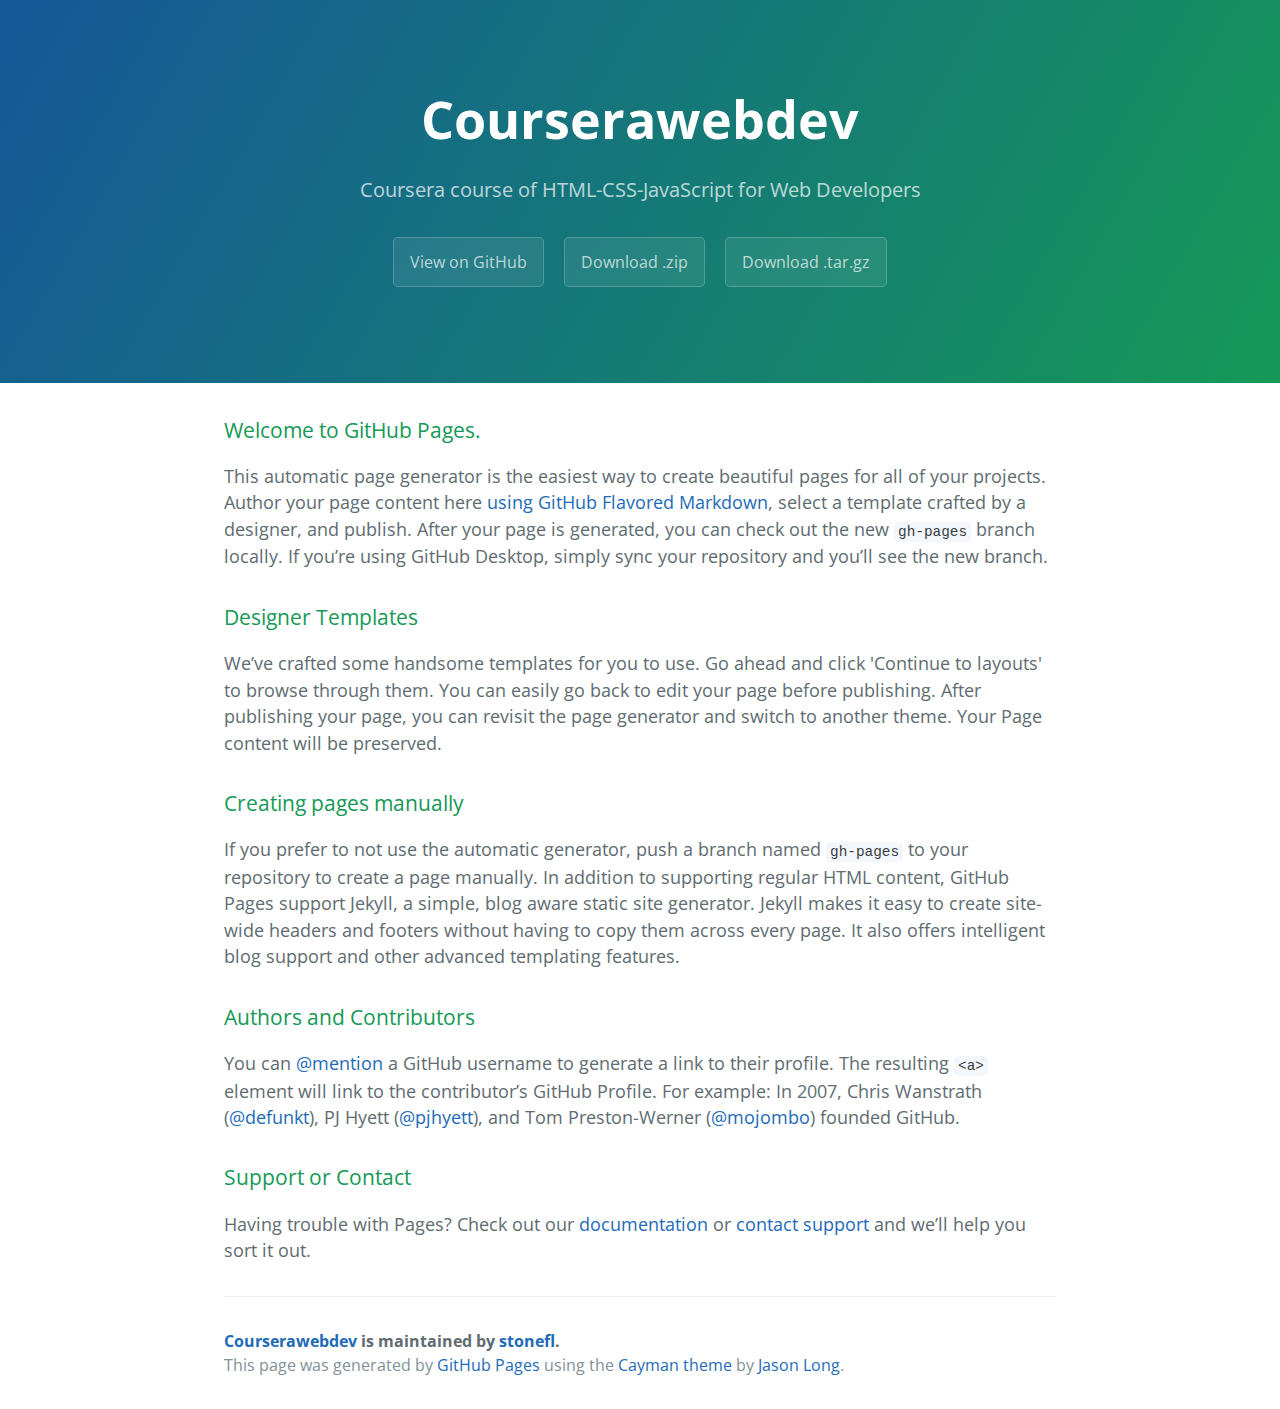
<file: index.html>
<!DOCTYPE html>
<html lang="en-us">
  <head>
    <meta charset="UTF-8">
    <title>Courserawebdev by stonefl</title>
    <meta name="viewport" content="width=device-width, initial-scale=1">
    <link rel="stylesheet" type="text/css" href="stylesheets/normalize.css" media="screen">
    <link href='https://fonts.googleapis.com/css?family=Open+Sans:400,700' rel='stylesheet' type='text/css'>
    <link rel="stylesheet" type="text/css" href="stylesheets/stylesheet.css" media="screen">
    <link rel="stylesheet" type="text/css" href="stylesheets/github-light.css" media="screen">
  </head>
  <body>
    <section class="page-header">
      <h1 class="project-name">Courserawebdev</h1>
      <h2 class="project-tagline">Coursera course of HTML-CSS-JavaScript for Web Developers</h2>
      <a href="https://github.com/stonefl/CourseraWebDev" class="btn">View on GitHub</a>
      <a href="https://github.com/stonefl/CourseraWebDev/zipball/master" class="btn">Download .zip</a>
      <a href="https://github.com/stonefl/CourseraWebDev/tarball/master" class="btn">Download .tar.gz</a>
    </section>

    <section class="main-content">
      <h3>
<a id="welcome-to-github-pages" class="anchor" href="#welcome-to-github-pages" aria-hidden="true"><span aria-hidden="true" class="octicon octicon-link"></span></a>Welcome to GitHub Pages.</h3>

<p>This automatic page generator is the easiest way to create beautiful pages for all of your projects. Author your page content here <a href="https://guides.github.com/features/mastering-markdown/">using GitHub Flavored Markdown</a>, select a template crafted by a designer, and publish. After your page is generated, you can check out the new <code>gh-pages</code> branch locally. If you’re using GitHub Desktop, simply sync your repository and you’ll see the new branch.</p>

<h3>
<a id="designer-templates" class="anchor" href="#designer-templates" aria-hidden="true"><span aria-hidden="true" class="octicon octicon-link"></span></a>Designer Templates</h3>

<p>We’ve crafted some handsome templates for you to use. Go ahead and click 'Continue to layouts' to browse through them. You can easily go back to edit your page before publishing. After publishing your page, you can revisit the page generator and switch to another theme. Your Page content will be preserved.</p>

<h3>
<a id="creating-pages-manually" class="anchor" href="#creating-pages-manually" aria-hidden="true"><span aria-hidden="true" class="octicon octicon-link"></span></a>Creating pages manually</h3>

<p>If you prefer to not use the automatic generator, push a branch named <code>gh-pages</code> to your repository to create a page manually. In addition to supporting regular HTML content, GitHub Pages support Jekyll, a simple, blog aware static site generator. Jekyll makes it easy to create site-wide headers and footers without having to copy them across every page. It also offers intelligent blog support and other advanced templating features.</p>

<h3>
<a id="authors-and-contributors" class="anchor" href="#authors-and-contributors" aria-hidden="true"><span aria-hidden="true" class="octicon octicon-link"></span></a>Authors and Contributors</h3>

<p>You can <a href="https://help.github.com/articles/basic-writing-and-formatting-syntax/#mentioning-users-and-teams" class="user-mention">@mention</a> a GitHub username to generate a link to their profile. The resulting <code>&lt;a&gt;</code> element will link to the contributor’s GitHub Profile. For example: In 2007, Chris Wanstrath (<a href="https://github.com/defunkt" class="user-mention">@defunkt</a>), PJ Hyett (<a href="https://github.com/pjhyett" class="user-mention">@pjhyett</a>), and Tom Preston-Werner (<a href="https://github.com/mojombo" class="user-mention">@mojombo</a>) founded GitHub.</p>

<h3>
<a id="support-or-contact" class="anchor" href="#support-or-contact" aria-hidden="true"><span aria-hidden="true" class="octicon octicon-link"></span></a>Support or Contact</h3>

<p>Having trouble with Pages? Check out our <a href="https://help.github.com/pages">documentation</a> or <a href="https://github.com/contact">contact support</a> and we’ll help you sort it out.</p>

      <footer class="site-footer">
        <span class="site-footer-owner"><a href="https://github.com/stonefl/CourseraWebDev">Courserawebdev</a> is maintained by <a href="https://github.com/stonefl">stonefl</a>.</span>

        <span class="site-footer-credits">This page was generated by <a href="https://pages.github.com">GitHub Pages</a> using the <a href="https://github.com/jasonlong/cayman-theme">Cayman theme</a> by <a href="https://twitter.com/jasonlong">Jason Long</a>.</span>
      </footer>

    </section>

  
  </body>
</html>
</file>
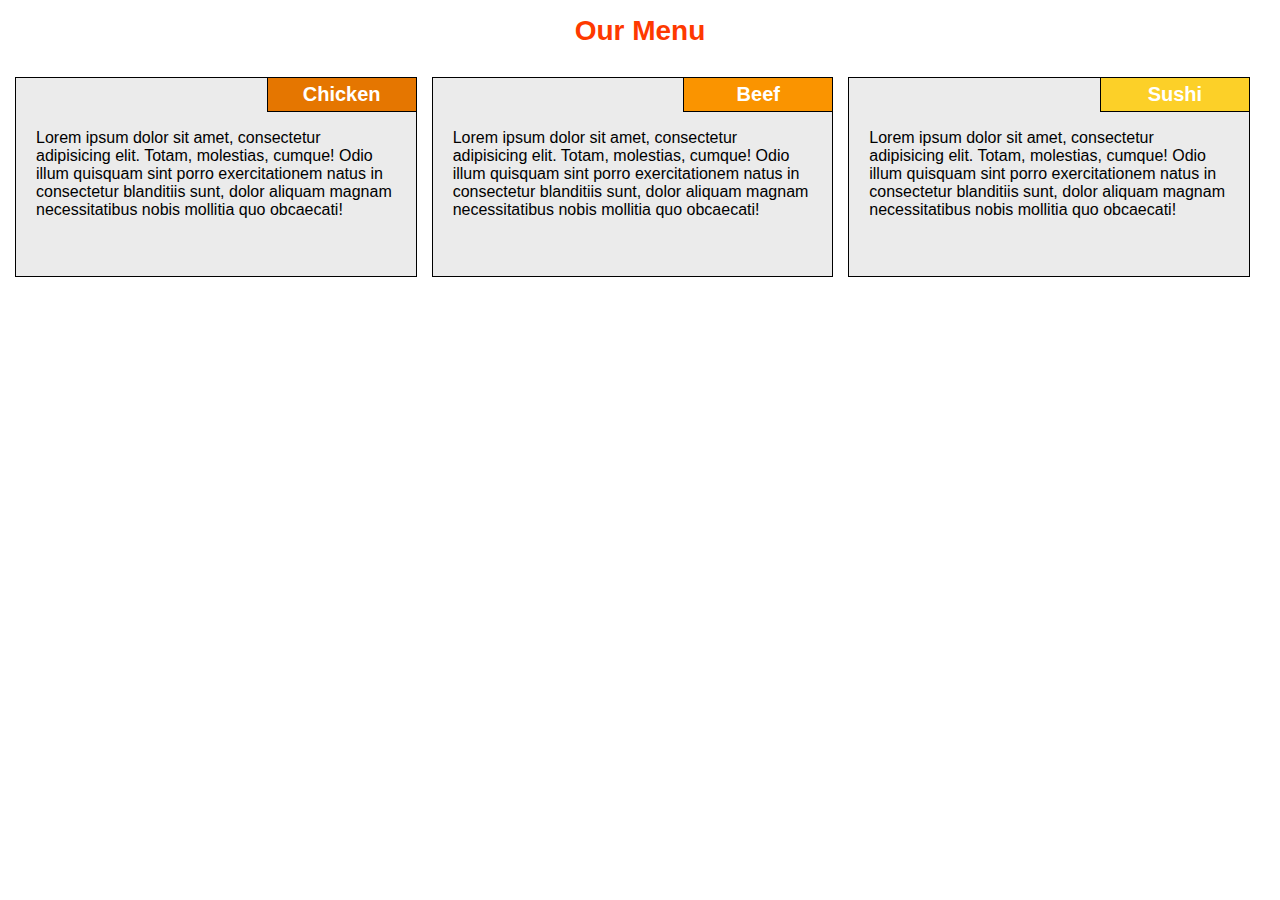
<file: module2-solution/index.html>
<!doctype html>
<html lang="en">
    <head>
        <title>module2-solution</title>
        <meta charset="utf-8">
        <meta name="viewport" content="width=device-width, initial-scale=1">
        <link rel="stylesheet" type="text/css" href="css/style.css">
    </head>
    
    <body>
           
            <h1>Our Menu</h1>
            <div class="row">
            <div class="col-lg-4 col-md-6">
               <div class="section">
                <h2 class="chicken">Chicken</h2>
                <p>Lorem ipsum dolor sit amet, consectetur adipisicing elit. Totam, molestias, cumque! Odio illum quisquam sint porro exercitationem natus in consectetur blanditiis sunt, dolor aliquam magnam necessitatibus nobis mollitia quo obcaecati!</p>
                </div>
            </div>
            <div class="col-lg-4 col-md-6">
               <div class="section">
                <h2 class="beef">Beef</h2>
                <p>Lorem ipsum dolor sit amet, consectetur adipisicing elit. Totam, molestias, cumque! Odio illum quisquam sint porro exercitationem natus in consectetur blanditiis sunt, dolor aliquam magnam necessitatibus nobis mollitia quo obcaecati!</p>
                </div>
            </div>
            <div class="col-lg-4 col-md-12">
                <div class="section">
                <h2 class="sushi">Sushi</h2>
                <p>Lorem ipsum dolor sit amet, consectetur adipisicing elit. Totam, molestias, cumque! Odio illum quisquam sint porro exercitationem natus in consectetur blanditiis sunt, dolor aliquam magnam necessitatibus nobis mollitia quo obcaecati!</p>
                </div>
            </div>
            </div>
    </body>
    
</html>
</file>
<file: stylesheets/stylesheet.css>
* {
  box-sizing: border-box; }

body {
  padding: 0;
  margin: 0;
  font-family: "Open Sans", "Helvetica Neue", Helvetica, Arial, sans-serif;
  font-size: 16px;
  line-height: 1.5;
  color: #606c71; }

a {
  color: #1e6bb8;
  text-decoration: none; }
  a:hover {
    text-decoration: underline; }

.btn {
  display: inline-block;
  margin-bottom: 1rem;
  color: rgba(255, 255, 255, 0.7);
  background-color: rgba(255, 255, 255, 0.08);
  border-color: rgba(255, 255, 255, 0.2);
  border-style: solid;
  border-width: 1px;
  border-radius: 0.3rem;
  transition: color 0.2s, background-color 0.2s, border-color 0.2s; }
  .btn + .btn {
    margin-left: 1rem; }

.btn:hover {
  color: rgba(255, 255, 255, 0.8);
  text-decoration: none;
  background-color: rgba(255, 255, 255, 0.2);
  border-color: rgba(255, 255, 255, 0.3); }

@media screen and (min-width: 64em) {
  .btn {
    padding: 0.75rem 1rem; } }

@media screen and (min-width: 42em) and (max-width: 64em) {
  .btn {
    padding: 0.6rem 0.9rem;
    font-size: 0.9rem; } }

@media screen and (max-width: 42em) {
  .btn {
    display: block;
    width: 100%;
    padding: 0.75rem;
    font-size: 0.9rem; }
    .btn + .btn {
      margin-top: 1rem;
      margin-left: 0; } }

.page-header {
  color: #fff;
  text-align: center;
  background-color: #159957;
  background-image: linear-gradient(120deg, #155799, #159957); }

@media screen and (min-width: 64em) {
  .page-header {
    padding: 5rem 6rem; } }

@media screen and (min-width: 42em) and (max-width: 64em) {
  .page-header {
    padding: 3rem 4rem; } }

@media screen and (max-width: 42em) {
  .page-header {
    padding: 2rem 1rem; } }

.project-name {
  margin-top: 0;
  margin-bottom: 0.1rem; }

@media screen and (min-width: 64em) {
  .project-name {
    font-size: 3.25rem; } }

@media screen and (min-width: 42em) and (max-width: 64em) {
  .project-name {
    font-size: 2.25rem; } }

@media screen and (max-width: 42em) {
  .project-name {
    font-size: 1.75rem; } }

.project-tagline {
  margin-bottom: 2rem;
  font-weight: normal;
  opacity: 0.7; }

@media screen and (min-width: 64em) {
  .project-tagline {
    font-size: 1.25rem; } }

@media screen and (min-width: 42em) and (max-width: 64em) {
  .project-tagline {
    font-size: 1.15rem; } }

@media screen and (max-width: 42em) {
  .project-tagline {
    font-size: 1rem; } }

.main-content :first-child {
  margin-top: 0; }
.main-content img {
  max-width: 100%; }
.main-content h1, .main-content h2, .main-content h3, .main-content h4, .main-content h5, .main-content h6 {
  margin-top: 2rem;
  margin-bottom: 1rem;
  font-weight: normal;
  color: #159957; }
.main-content p {
  margin-bottom: 1em; }
.main-content code {
  padding: 2px 4px;
  font-family: Consolas, "Liberation Mono", Menlo, Courier, monospace;
  font-size: 0.9rem;
  color: #383e41;
  background-color: #f3f6fa;
  border-radius: 0.3rem; }
.main-content pre {
  padding: 0.8rem;
  margin-top: 0;
  margin-bottom: 1rem;
  font: 1rem Consolas, "Liberation Mono", Menlo, Courier, monospace;
  color: #567482;
  word-wrap: normal;
  background-color: #f3f6fa;
  border: solid 1px #dce6f0;
  border-radius: 0.3rem; }
  .main-content pre > code {
    padding: 0;
    margin: 0;
    font-size: 0.9rem;
    color: #567482;
    word-break: normal;
    white-space: pre;
    background: transparent;
    border: 0; }
.main-content .highlight {
  margin-bottom: 1rem; }
  .main-content .highlight pre {
    margin-bottom: 0;
    word-break: normal; }
.main-content .highlight pre, .main-content pre {
  padding: 0.8rem;
  overflow: auto;
  font-size: 0.9rem;
  line-height: 1.45;
  border-radius: 0.3rem; }
.main-content pre code, .main-content pre tt {
  display: inline;
  max-width: initial;
  padding: 0;
  margin: 0;
  overflow: initial;
  line-height: inherit;
  word-wrap: normal;
  background-color: transparent;
  border: 0; }
  .main-content pre code:before, .main-content pre code:after, .main-content pre tt:before, .main-content pre tt:after {
    content: normal; }
.main-content ul, .main-content ol {
  margin-top: 0; }
.main-content blockquote {
  padding: 0 1rem;
  margin-left: 0;
  color: #819198;
  border-left: 0.3rem solid #dce6f0; }
  .main-content blockquote > :first-child {
    margin-top: 0; }
  .main-content blockquote > :last-child {
    margin-bottom: 0; }
.main-content table {
  display: block;
  width: 100%;
  overflow: auto;
  word-break: normal;
  word-break: keep-all; }
  .main-content table th {
    font-weight: bold; }
  .main-content table th, .main-content table td {
    padding: 0.5rem 1rem;
    border: 1px solid #e9ebec; }
.main-content dl {
  padding: 0; }
  .main-content dl dt {
    padding: 0;
    margin-top: 1rem;
    font-size: 1rem;
    font-weight: bold; }
  .main-content dl dd {
    padding: 0;
    margin-bottom: 1rem; }
.main-content hr {
  height: 2px;
  padding: 0;
  margin: 1rem 0;
  background-color: #eff0f1;
  border: 0; }

@media screen and (min-width: 64em) {
  .main-content {
    max-width: 64rem;
    padding: 2rem 6rem;
    margin: 0 auto;
    font-size: 1.1rem; } }

@media screen and (min-width: 42em) and (max-width: 64em) {
  .main-content {
    padding: 2rem 4rem;
    font-size: 1.1rem; } }

@media screen and (max-width: 42em) {
  .main-content {
    padding: 2rem 1rem;
    font-size: 1rem; } }

.site-footer {
  padding-top: 2rem;
  margin-top: 2rem;
  border-top: solid 1px #eff0f1; }

.site-footer-owner {
  display: block;
  font-weight: bold; }

.site-footer-credits {
  color: #819198; }

@media screen and (min-width: 64em) {
  .site-footer {
    font-size: 1rem; } }

@media screen and (min-width: 42em) and (max-width: 64em) {
  .site-footer {
    font-size: 1rem; } }

@media screen and (max-width: 42em) {
  .site-footer {
    font-size: 0.9rem; } }
</file>
<file: stylesheets/github-light.css>
/*
The MIT License (MIT)

Copyright (c) 2015 GitHub, Inc.

Permission is hereby granted, free of charge, to any person obtaining a copy
of this software and associated documentation files (the "Software"), to deal
in the Software without restriction, including without limitation the rights
to use, copy, modify, merge, publish, distribute, sublicense, and/or sell
copies of the Software, and to permit persons to whom the Software is
furnished to do so, subject to the following conditions:

The above copyright notice and this permission notice shall be included in all
copies or substantial portions of the Software.

THE SOFTWARE IS PROVIDED "AS IS", WITHOUT WARRANTY OF ANY KIND, EXPRESS OR
IMPLIED, INCLUDING BUT NOT LIMITED TO THE WARRANTIES OF MERCHANTABILITY,
FITNESS FOR A PARTICULAR PURPOSE AND NONINFRINGEMENT. IN NO EVENT SHALL THE
AUTHORS OR COPYRIGHT HOLDERS BE LIABLE FOR ANY CLAIM, DAMAGES OR OTHER
LIABILITY, WHETHER IN AN ACTION OF CONTRACT, TORT OR OTHERWISE, ARISING FROM,
OUT OF OR IN CONNECTION WITH THE SOFTWARE OR THE USE OR OTHER DEALINGS IN THE
SOFTWARE.

*/

.pl-c /* comment */ {
  color: #969896;
}

.pl-c1      /* constant, markup.raw, meta.diff.header, meta.module-reference, meta.property-name, support, support.constant, support.variable, variable.other.constant */,
.pl-s .pl-v /* string variable */ {
  color: #0086b3;
}

.pl-e  /* entity */,
.pl-en /* entity.name */ {
  color: #795da3;
}

.pl-s .pl-s1 /* string source */,
.pl-smi      /* storage.modifier.import, storage.modifier.package, storage.type.java, variable.other, variable.parameter.function */ {
  color: #333;
}

.pl-ent /* entity.name.tag */ {
  color: #63a35c;
}

.pl-k /* keyword, storage, storage.type */ {
  color: #a71d5d;
}

.pl-pds              /* punctuation.definition.string, string.regexp.character-class */,
.pl-s                /* string */,
.pl-s .pl-pse .pl-s1 /* string punctuation.section.embedded source */,
.pl-sr               /* string.regexp */,
.pl-sr .pl-cce       /* string.regexp constant.character.escape */,
.pl-sr .pl-sra       /* string.regexp string.regexp.arbitrary-repitition */,
.pl-sr .pl-sre       /* string.regexp source.ruby.embedded */ {
  color: #183691;
}

.pl-v /* variable */ {
  color: #ed6a43;
}

.pl-id /* invalid.deprecated */ {
  color: #b52a1d;
}

.pl-ii /* invalid.illegal */ {
  background-color: #b52a1d;
  color: #f8f8f8;
}

.pl-sr .pl-cce /* string.regexp constant.character.escape */ {
  color: #63a35c;
  font-weight: bold;
}

.pl-ml /* markup.list */ {
  color: #693a17;
}

.pl-mh        /* markup.heading */,
.pl-mh .pl-en /* markup.heading entity.name */,
.pl-ms        /* meta.separator */ {
  color: #1d3e81;
  font-weight: bold;
}

.pl-mq /* markup.quote */ {
  color: #008080;
}

.pl-mi /* markup.italic */ {
  color: #333;
  font-style: italic;
}

.pl-mb /* markup.bold */ {
  color: #333;
  font-weight: bold;
}

.pl-md /* markup.deleted, meta.diff.header.from-file */ {
  background-color: #ffecec;
  color: #bd2c00;
}

.pl-mi1 /* markup.inserted, meta.diff.header.to-file */ {
  background-color: #eaffea;
  color: #55a532;
}

.pl-mdr /* meta.diff.range */ {
  color: #795da3;
  font-weight: bold;
}

.pl-mo /* meta.output */ {
  color: #1d3e81;
}
</file>
<file: module2-solution/css/style.css>
/********** Base styles **********/
* {
  box-sizing: border-box;
}

body {
    font-family: Verdana,sans-serif;
    margin: 0;
    font-size: 16px/18px;
}

h1{
    font-size: 175%;
    text-align: center;
    margin: 15px;
    color: #fe3900;
}
h2 {
    border: 1px solid black;
    padding: 5px;
    font-size: 125%;
    width: 150px;
    text-align: center;
    margin-top: -13px;
    margin-bottom: 0;
    position: absolute;
    right: -1px;
    top: 12px;
    color: #fff;
}
.chicken {
    background-color: #e57600;
}
.chicken:hover {
    background-color: #fff;
    color: #e57600;
    cursor: pointer;
}

.beef {
    background-color: #fa9400;
}
.beef:hover {
    background-color: #fff;
    color: #fa9400;
    cursor: pointer;

}
.sushi {
    background-color: #fcd028;
}
.sushi:hover {
    background-color: #fff;
    color: #fcd028;
    cursor: pointer;
}


.section {
    background-color: #ebebeb;
    border: 1px solid black;
    position: relative;
    min-height: 200px;
    margin-right: 15px;
    margin-left: auto;
    margin-bottom: 15px;
    padding: 20px;
    padding-top: 35px;
    box-sizing: border-box;
    min-width: 300px;
    overflow: hidden;

}        


/* Simple Responsive Framework. */
.row {
    width: 100%;
    margin: 0;
    padding: 15px;
    
}
/********** Large devices only **********/
@media (min-width: 992px) {
    .col-lg-1, .col-lg-2, .col-lg-3, .col-lg-4, .col-lg-5, .col-lg-6, .col-lg-7, .col-lg-8, .col-lg-9, .col-lg-10, .col-lg-11,
     .col-lg-12{
        float: left;
    }
  .col-lg-1 {
    width: 8.33%;
  }
  .col-lg-2 {
    width: 16.66%;
  }
  .col-lg-3 {
    width: 25%;
  }
  .col-lg-4 {
    width: 33.33%;
  }
  .col-lg-5 {
    width: 41.66%;
  }
  .col-lg-6 {
    width: 50%;
  }
  .col-lg-7 {
    width: 58.33%;
  }
  .col-lg-8 {
    width: 66.66%;
  }
  .col-lg-9 {
    width: 74.99%;
  }
  .col-lg-10 {
    width: 83.33%;
  }
  .col-lg-11 {
    width: 91.66%;
  }
  .col-lg-12 {
    width: 100%;
  }
}

/********** Medium devices only **********/
@media (min-width: 768px) and (max-width: 991px) {
     .col-md-1, .col-md-2, .col-md-3, .col-md-4, .col-md-5, .col-md-6, .col-md-7, .col-md-8, .col-md-9, .col-md-10, .col-md-11, 
     .col-md-12{
        float: left;
    }
    .col-md-1 {
    width: 8.33%;
  }
  .col-md-2 {
    width: 16.66%;
  }
  .col-md-3 {
    width: 25%;
  }
  .col-md-4 {
    width: 33.33%;
  }
  .col-md-5 {
    width: 41.66%;
  }
  .col-md-6 {
    width: 50%;
  }
  .col-md-7 {
    width: 58.33%;
  }
  .col-md-8 {
    width: 66.66%;
  }
  .col-md-9 {
    width: 74.99%;
  }
  .col-md-10 {
    width: 83.33%;
  }
  .col-md-11 {
    width: 91.66%;
  }
  .col-md-12 {
    width: 100%;
  }
}
</file>
